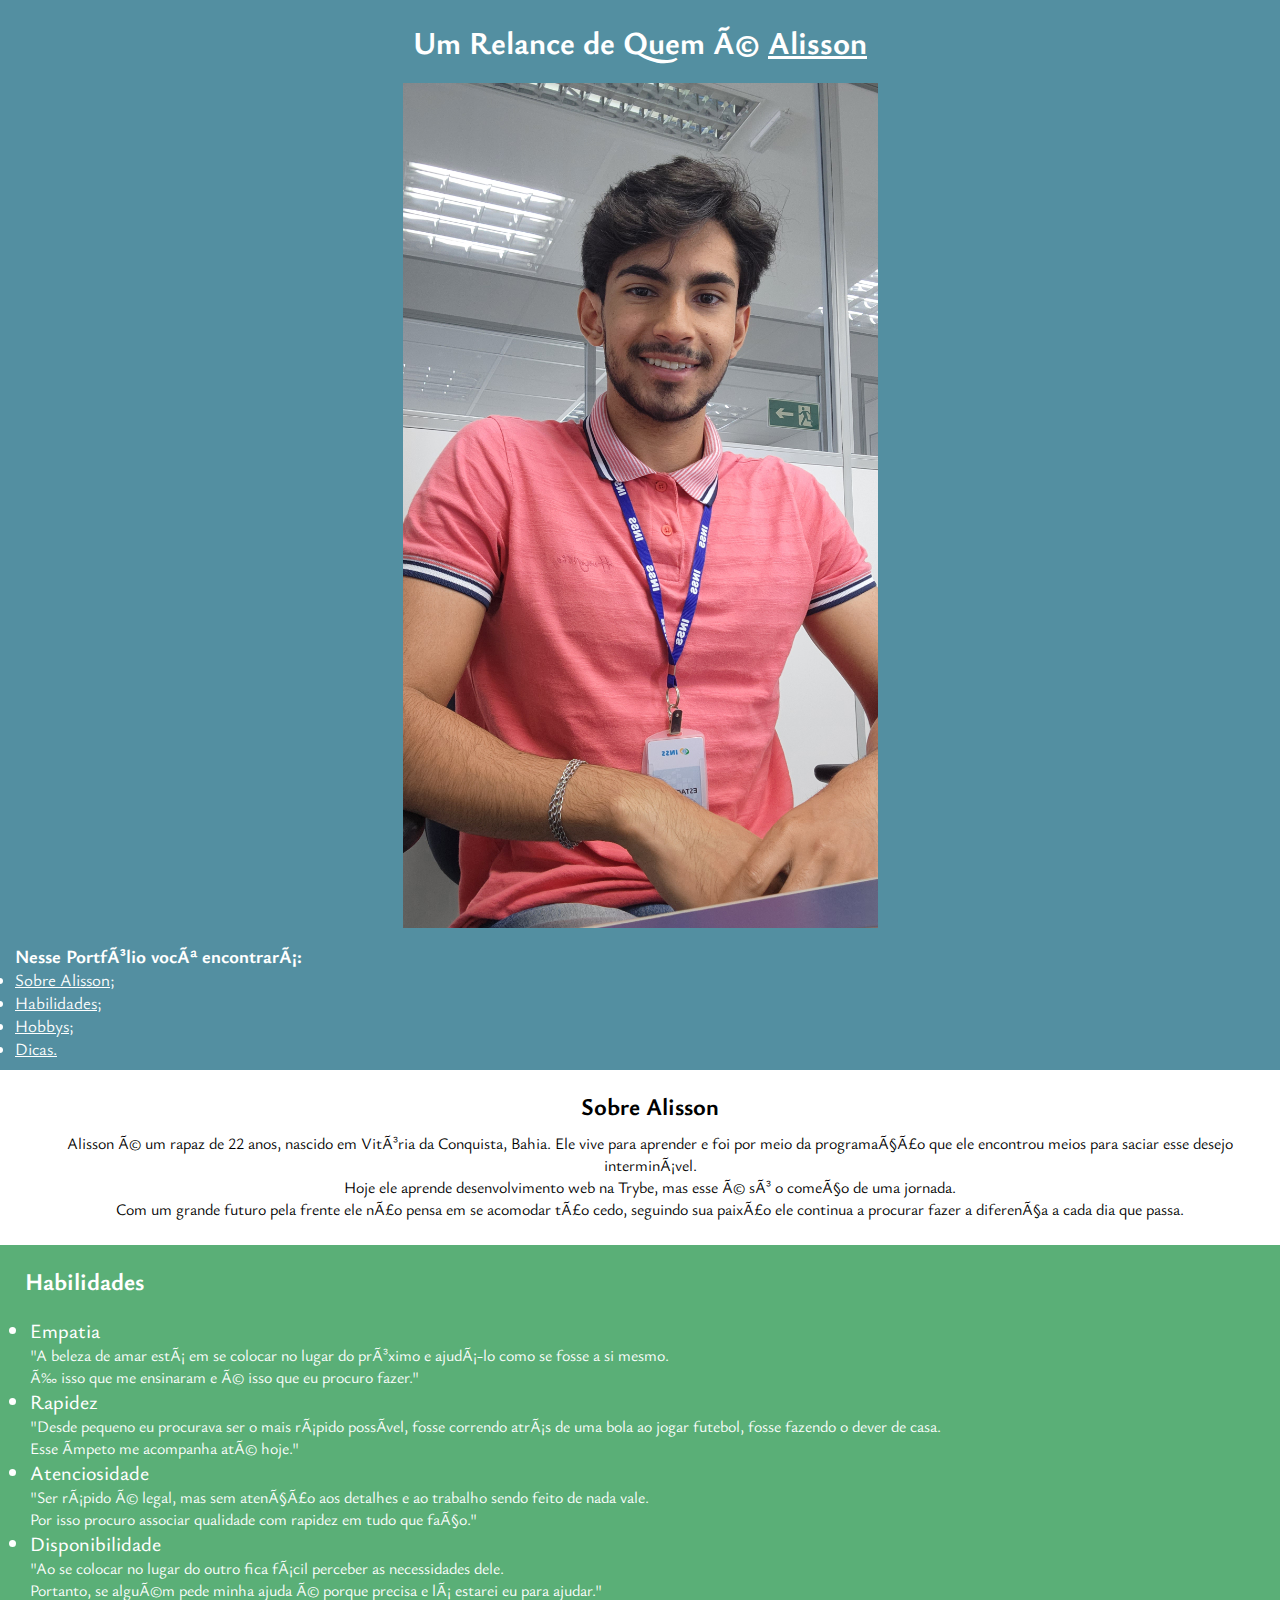
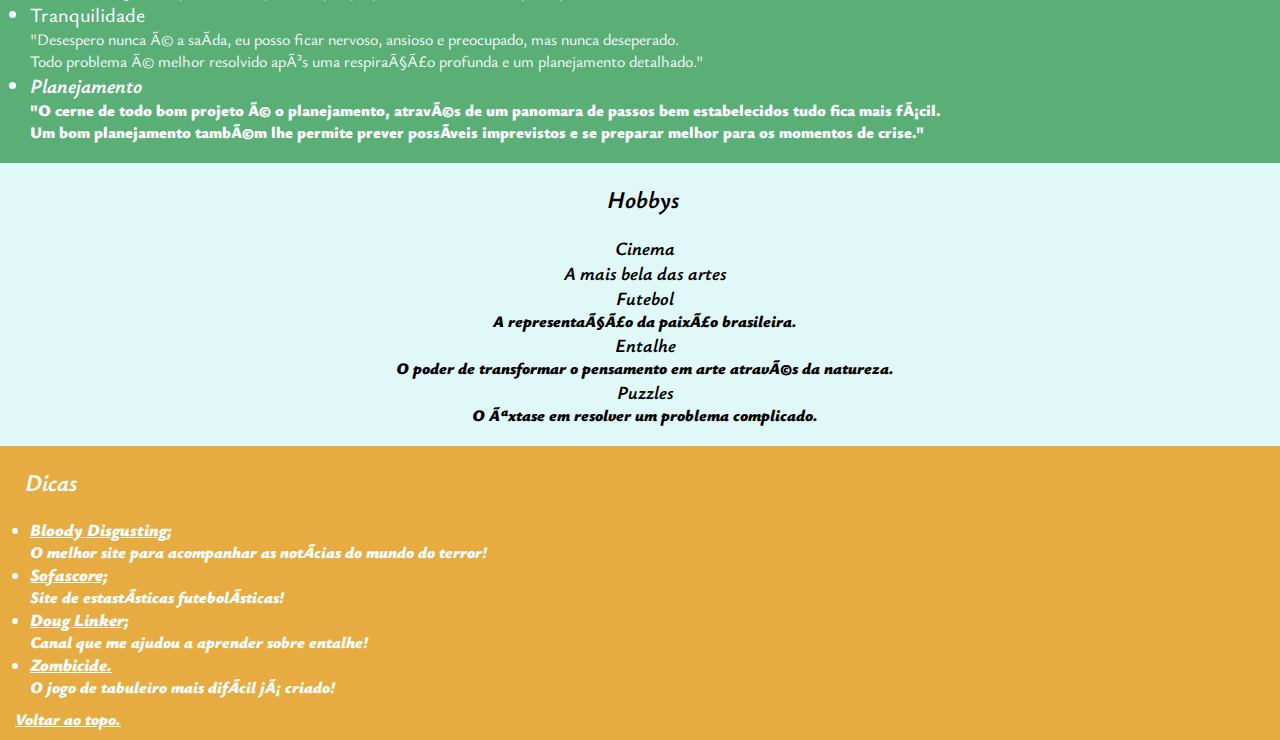
<file: index.html>
<!DOCTYPE html>
<html lang="pt-br">
    <head>
        <meta charset="UFT-8">
        <title>Portfólio de Alisson</title>
        <link rel="stylesheet" type="text/css" href="style.css">
        <link rel="preconnect" href="https://fonts.googleapis.com">
        <link rel="preconnect" href="https://fonts.gstatic.com" crossorigin>
        <link href="https://fonts.googleapis.com/css2?family=Ysabeau+Office:ital,wght@0,1;0,100;0,200;0,300;0,400;0,500;0,600;0,700;0,800;0,900;1,1;1,100;1,200;1,300;1,400;1,500;1,600;1,700;1,800;1,900;1,1000&display=swap" rel="stylesheet">
    </head>
    <body>
        <div id="container-header">
            <h1 id="topo">Um Relance de Quem é <a id="alisson-header" href="#Alisson">Alisson</a></h1>
            <img id="foto" src="/alisson-inss.jpg" alt="Alisson em sua ocupação atual, estagiando no Istituto Nacional do Seguro Social - INSS" width="475px">
            <div id="sumario">
            <h3>Nesse Portfólio você encontrará:</h3>
            <ul">
                <li><a class="item-lista-sumario" href="#Alisson">Sobre Alisson;</a></li>
                <li><a class="item-lista-sumario" href="#Habilidades">Habilidades;</a></li>
                <li><a class="item-lista-sumario" href="#Hobbys">Hobbys;</a></li>
                <li><a class="item-lista-sumario" href="#Dicas">Dicas.</a></li>
            </ul>
            </div>
        </div>
        <div id="sobre-alisson" class="session">
            <h2 class="session-title" id="Alisson">Sobre Alisson</h2>
            <p>Alisson é um rapaz de 22 anos, nascido em Vitória da Conquista, Bahia. Ele vive para aprender e foi por meio da programação que ele encontrou meios para saciar esse desejo interminável. <br>Hoje ele aprende desenvolvimento web na Trybe, mas esse é só o começo de uma jornada.<br>Com um grande futuro pela frente ele não pensa em se acomodar tão cedo, seguindo sua paixão ele continua a procurar fazer a diferença a cada dia que passa.</p>
        </div>
        <div id="container-habilidades" class="session">
            <h2 class="session-title" id="Habilidades">Habilidades</h2>
            <div id="lista-habilidades">
            <ul>
                <li class="item-lista-habilidades">Empatia</li>
                <p>"A beleza de amar está em se colocar no lugar do próximo e ajudá-lo como se fosse a si mesmo.<br> É isso que me ensinaram e é isso que eu procuro fazer."</p>
                <li class="item-lista-habilidades">Rapidez</li>
                <p>"Desde pequeno eu procurava ser o mais rápido possível, fosse correndo atrás de uma bola ao jogar futebol, fosse fazendo o dever de casa.<br>Esse ímpeto me acompanha até hoje."</p>
                <li class="item-lista-habilidades">Atenciosidade</li>
                <p>"Ser rápido é legal, mas sem atenção aos detalhes e ao trabalho sendo feito de nada vale. <br>Por isso procuro associar qualidade com rapidez em tudo que faço."</p>
                <li class="item-lista-habilidades">Disponibilidade</li>
                <p>"Ao se colocar no lugar do outro fica fácil perceber as necessidades dele.<br>Portanto, se alguém pede minha ajuda é porque precisa e lá estarei eu para ajudar."</p>
                <li class="item-lista-habilidades">Tranquilidade</li>
                <p>"Desespero nunca é a saída, eu posso ficar nervoso, ansioso e preocupado, mas nunca deseperado.<br>Todo problema é melhor resolvido após uma respiração profunda e um planejamento detalhado."</p>
                <li class="item-lista-habilidades"><strong><em>Planejamento</em><strong></li>
                <p>"O cerne de todo bom projeto é o planejamento, através de um panomara de passos bem estabelecidos tudo fica mais fácil.<br>Um bom planejamento também lhe permite prever possíveis imprevistos e se preparar melhor para os momentos de crise."</p>
            </ul>
           </div>
        </div>
        <div id="container-hobbys" class="session">
            <h2 class="session-title" id="Hobbys"><em>Hobbys<em></h2>
                <div id="lista-hobbys">
                    <h3>Cinema<h3>
                    <p><em>A mais bela das artes</em></p>
                    <h3>Futebol</h3>
                    <p><em>A representação da paixão brasileira.</em></p>
                    <h3>Entalhe</h3>
                    <p><em>O poder de transformar o pensamento em arte através da natureza.</em></p>
                    <h3>Puzzles</h3>
                    <p><em>O êxtase em resolver um problema complicado.</em></p>
                </div>
        </div>
        <div id="container-dicas" class="session">
            <h2 class="session-title" id="Dicas">Dicas</h2>
            <div class="lista-dicas">
                <ul>
                    <li><a class="item-lista-dicas" href="https://bloody-disgusting.com/" target="_blank">Bloody Disgusting;</a></li>
                    <p>O melhor site para acompanhar as notícias do mundo do terror!</p>
                    <li><a class="item-lista-dicas" href="https://www.sofascore.com/pt/" target="_blank">Sofascore;</a></li>
                    <p>Site de estastísticas futebolísticas!</p>
                    <li><a class="item-lista-dicas" href="https://www.youtube.com/@dougLinker" target="_blank">Doug Linker;</a></li>
                    <p>Canal que me ajudou a aprender sobre entalhe!</p>
                    <li><a class="item-lista-dicas" href="https://www.zombicide.com/en/" target="_blank">Zombicide.</a></li>
                    <p>O jogo de tabuleiro mais difícil já criado!</p>
                </ul>
            </div>
            <p><a id="voltar-ao-topo" href="#topo">Voltar ao topo.</a></p>
        </div>
    </body>
</html>
</file>
<file: style.css>
* {
    padding: 0 0;
    margin: 0 0;
    border: 0 0;
    font-family: 'Ysabeau Office', sans-serif;
}
h1 {
    text-align: center;
    text-decoration: wavy;
    padding: 20px 0;
}
#sumario {
    padding: 10px 10px 10px 15px;
    text-align: left;
}
.item-lista-sumario {
    color: white;
    font-size: 17px;
}
#lista-habilidades {
    padding: 10px 10px 10px 15px;
}
.item-lista-habilidades {
    font-size: 20px;
    font-weight: 500;
}
#container-hobbys {
    text-align: center;
    background-color: rgb(225, 248, 248);
}
#lista-hobbys {
    padding: 10px 10px 10px 15px;
    display: inline-block;
}
#container-habilidades {
    color: white;
    background-color: rgb(90, 175, 119);
}
#sobre-alisson {
    text-align: center;
}
#alisson-header {
    text-decoration: underline; color: white;
}
#container-header {
    background-color: rgb(83, 143, 161); color: white;
    text-align: center;
}
.session-title {
    padding: 10px 10px 10px 10px;
    text-decoration: none;
}
#sobre-alisson {
    padding: 10px 10px 25px 30px;
}
.session {
    padding: 10px 10px 10px 15px;
}
#container-dicas {
    color: white;
    background-color: rgb(230, 172, 66);
}
.lista-dicas {
    padding: 10px 10px 10px 15px;
    display: inline-block;
}
.item-lista-dicas {
    display: inline;
    text-decoration: underline;
    color: white;
    font-size: 17px;
}
#voltar-ao-topo {
    color: white;
    text-align: right;
}
</file>
